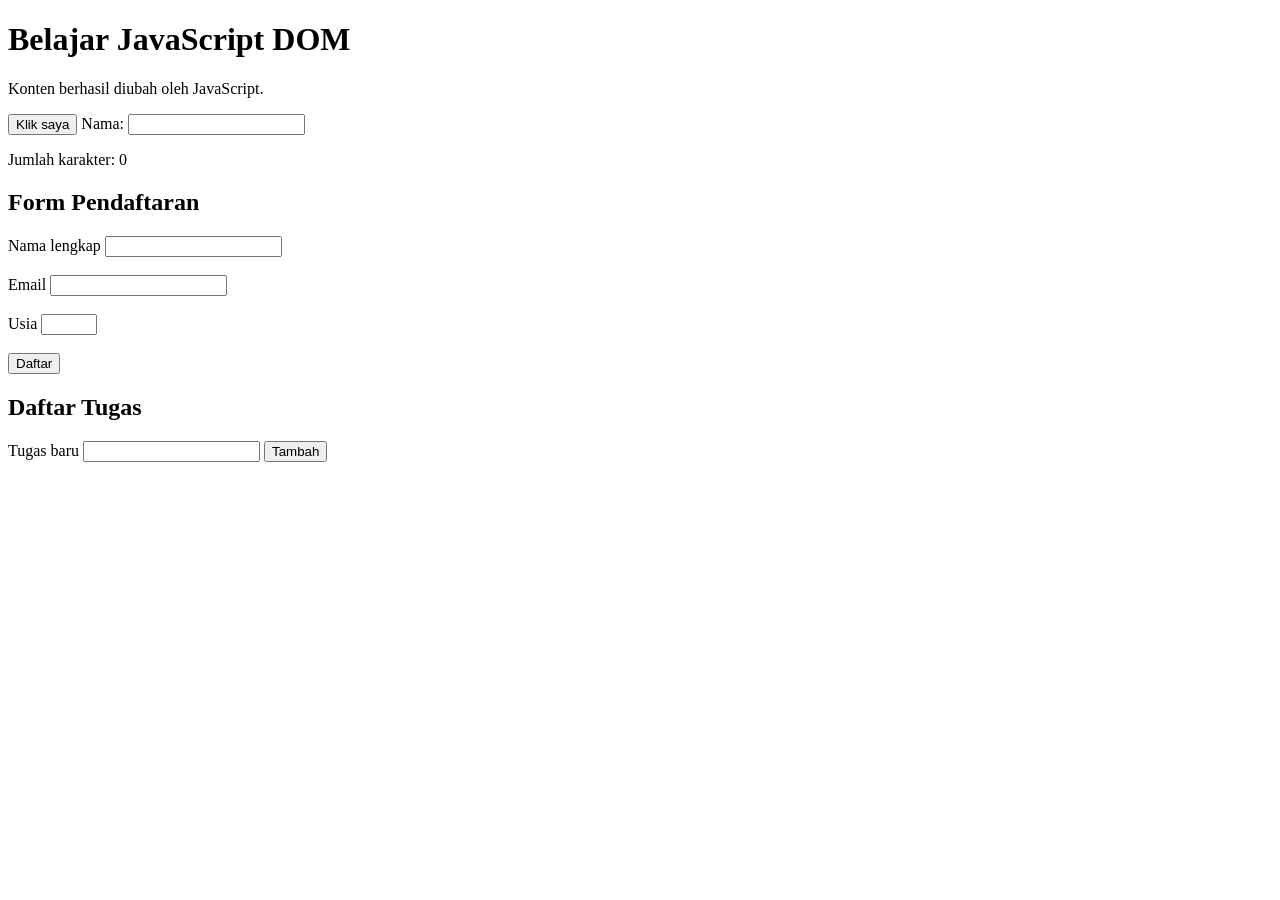
<file: index.html>
<!DOCTYPE html>
<html lang="en">
<head>
    <meta charset="UTF-8">
    <meta name="viewport" content="width=device-width, initial-scale=1.0">
    <title>Praktikum Dom dan event</title>
    <link rel="stylesheet" href="style.css">
    <script src="script.js" defer></script>
</head>
<body>
    <h1 id="judul"> Latihan DOM</h1>
    <p id="pesan"> Belum ada tindakan. </p>
    <button id="tombolAksi" type="button">Klik saya</button>
<label for="namaInput"> Nama: </label>
<input type="text" id="namaInput" maxlength="40">
<p>Jumlah karakter: <span id="jumlahKarakter">0</span> </p>

<script>
const namaInput = document.getElementById("namaInput");
const jumlahKarakter = document.getElementById("jumlahKarakter");

namaInput.addEventListener("input", function () {
    jumlahKarakter.textContent = namaInput.value.length;
});
</script>


<!DOCTYPE html>
<html lang="id">
<head>
    <meta charset="UTF-8">
    <meta name="viewport" content="width=device-width, initial-scale=1.0">
    <title>Form Pendaftaran</title>
</head>
<body>

    <h2>Form Pendaftaran</h2>

    <form id="formPendaftaran" novalidate>
        <label for="nama">Nama lengkap</label>
        <input id="nama" name="nama" type="text">
        <br><br>

        <label for="email">Email</label>
        <input id="email" name="email" type="email">
        <br><br>

        <label for="usia">Usia</label>
        <input id="usia" name="usia" type="number" min="17" max="100">
        <br><br>

        <button type="submit">Daftar</button>
    </form>

    <p id="pesanForm" aria-live="polite"></p>

    <script>
        const form = document.getElementById("formPendaftaran");
        const pesanForm = document.getElementById("pesanForm");

        form.addEventListener("submit", function (event) {
            event.preventDefault();

            const nama = document.getElementById("nama").value.trim();
            const email = document.getElementById("email").value.trim();
            const usiaInput = document.getElementById("usia").value;
            const usia = Number(usiaInput);

            const polaEmail = /^[^\s@]+@[^\s@]+\.[^\s@]+$/;

            if (nama === "") {
                pesanForm.textContent = "Nama wajib diisi.";
            } else if (!polaEmail.test(email)) {
                pesanForm.textContent = "Format email tidak valid.";
            } else if (usiaInput === "" || !Number.isFinite(usia) || usia < 17 || usia > 100) {
                pesanForm.textContent = "Usia harus antara 17 sampai 100 tahun.";
            } else {
                pesanForm.textContent = "Pendaftaran berhasil! Halo, " + nama + ".";
            }
        });
    </script>


<!DOCTYPE html>
<html lang="id">
<head>
    <meta charset="UTF-8">
    <meta name="viewport" content="width=device-width, initial-scale=1.0">
    <title>Daftar Tugas</title>

    <link rel="stylesheet" href="style.css">
    <script src="script.js" defer></script>
</head>
<body>

    <section>
        <h2>Daftar Tugas</h2>

        <label for="inputTugas">Tugas baru</label>
        <input id="inputTugas" type="text">

        <button id="tambahTugas" type="button">Tambah</button>

        <p id="pesanTugas" aria-live="polite"></p>

        <ul id="daftarTugas"></ul>
    </section>

</body>
</html>

</body>
</html>
</file>
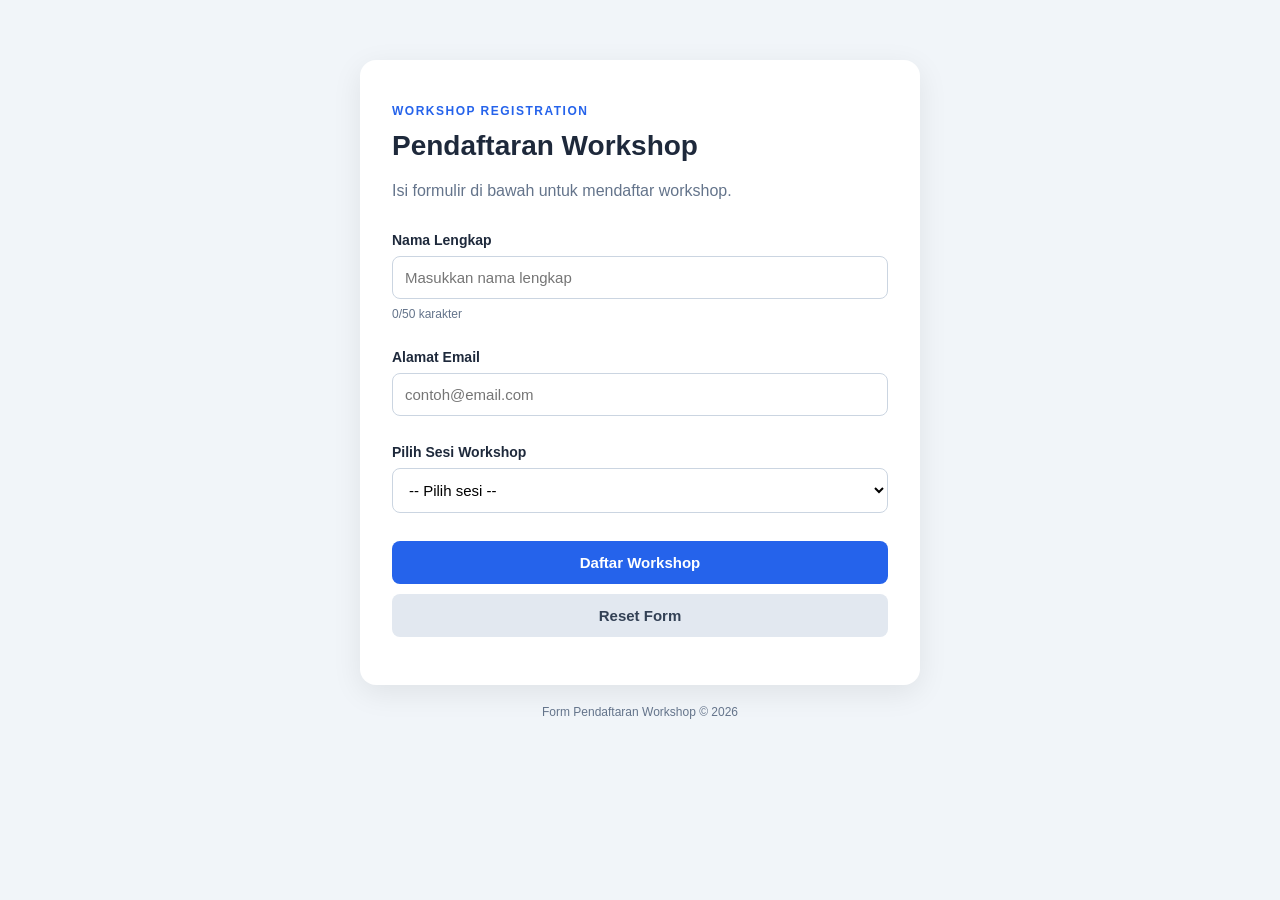
<file: ProjectMini/index.html>
<!DOCTYPE html>
<html lang="id">
<head>
    <meta charset="UTF-8">
    <meta name="viewport" content="width=device-width, initial-scale=1.0">
    <title>Form Pendaftaran Workshop</title>
    <link rel="stylesheet" href="style.css">
    <script src="script.js" defer></script>
</head>
<body>
    <main class="container">
        <div class="form-card">
            <header class="header">
                <p class="label">WORKSHOP REGISTRATION</p>
                <h1>Pendaftaran Workshop</h1>
                <p>Isi formulir di bawah untuk mendaftar workshop.</p>
            </header>

            <form id="formWorkshop" novalidate>
                <div class="form-group">
                    <label for="nama">Nama Lengkap</label>
                    <input type="text" id="nama" name="nama" placeholder="Masukkan nama lengkap" maxlength="50">
                    <small id="hitungKarakter">0/50 karakter</small>
                    <small class="error" id="errorNama"></small>
                </div>

                <div class="form-group">
                    <label for="email">Alamat Email</label>
                    <input type="email" id="email" name="email" placeholder="contoh@email.com">
                    <small class="error" id="errorEmail"></small>
                </div>

                <div class="form-group">
                    <label for="sesi">Pilih Sesi Workshop</label>
                    <select id="sesi" name="sesi">
                        <option value="">-- Pilih sesi --</option>
                        <option value="HTML & CSS Dasar">HTML & CSS Dasar</option>
                        <option value="JavaScript Pemula">JavaScript Pemula</option>
                        <option value="UI/UX Design">UI/UX Design</option>
                    </select>
                    <small class="error" id="errorSesi"></small>
                </div>

                <button type="submit" class="btn-submit">Daftar Workshop</button>
                <button type="reset" class="btn-reset">Reset Form</button>

                <p id="pesan" role="status" aria-live="polite"></p>
            </form>

            <section id="ringkasan" class="summary" hidden>
                <h2>Pendaftaran Berhasil</h2>
                <p>Nama: <span id="ringkasanNama"></span></p>
                <p>Email: <span id="ringkasanEmail"></span></p>
                <p>Sesi: <span id="ringkasanSesi"></span></p>
            </section>
        </div>
        <footer>Form Pendaftaran Workshop &copy; 2026</footer>
    </main>
</body>
</html>
</file>
<file: style.css>
.highlight { 
    color: #173f75;
    background-color: #e6f1ff;
    border-left: 4px solid #3478c8;
    padding:12px
}
.teks-besar { 
    font-size: 1.4rem; 
}


.selesai span {
    text-decoration: line-through;
    color: #687386;
}

li {
    margin-bottom: 8px;
}
</file>
<file: ProjectMini/style.css>
* {
    box-sizing: border-box;
}

body {
    margin: 0;
    font-family: Arial, sans-serif;
    background: #f1f5f9;
    color: #1e293b;
}

.container {
    width: 100%;
    max-width: 600px;
    margin: 40px auto;
    padding: 20px;
}

.form-card {
    background: #ffffff;
    padding: 32px;
    border-radius: 16px;
    box-shadow: 0 8px 30px rgba(0, 0, 0, 0.08);
}

.header {
    margin-bottom: 28px;
}

.label {
    color: #2563eb;
    font-size: 12px;
    font-weight: bold;
    letter-spacing: 1.5px;
}

h1 {
    font-size: 28px;
    margin: 10px 0;
}

.header p:last-child {
    color: #64748b;
    line-height: 1.6;
}

.form-group {
    display: flex;
    flex-direction: column;
    gap: 8px;
    margin-bottom: 20px;
}

label {
    font-weight: bold;
    font-size: 14px;
}

input,
select {
    width: 100%;
    padding: 12px;
    border: 1px solid #cbd5e1;
    border-radius: 8px;
    font-size: 15px;
    background: #ffffff;
}

input:focus,
select:focus {
    outline: 2px solid #93c5fd;
    border-color: #2563eb;
}

small {
    color: #64748b;
    font-size: 12px;
}

.error {
    color: #dc2626;
}

.btn-submit,
.btn-reset {
    width: 100%;
    padding: 13px;
    border: none;
    border-radius: 8px;
    font-size: 15px;
    font-weight: bold;
    cursor: pointer;
}

.btn-submit {
    background: #2563eb;
    color: #ffffff;
}

.btn-submit:hover {
    background: #1d4ed8;
}

.btn-reset {
    margin-top: 10px;
    background: #e2e8f0;
    color: #334155;
}

.btn-reset:hover {
    background: #cbd5e1;
}

#pesan {
    margin-top: 16px;
    line-height: 1.5;
    font-size: 14px;
}

.success {
    color: #15803d;
}

.failed {
    color: #dc2626;
}

.summary {
    margin-top: 24px;
    padding: 18px;
    background: #eff6ff;
    border-radius: 10px;
    overflow-wrap: anywhere;
}

.summary h2 {
    font-size: 19px;
    color: #1d4ed8;
}

.summary p {
    line-height: 1.5;
}

footer {
    margin-top: 20px;
    text-align: center;
    color: #64748b;
    font-size: 12px;
}

@media (max-width: 480px) {
    .container {
        margin: 10px auto;
        padding: 12px;
    }

    .form-card {
        padding: 22px;
    }

    h1 {
        font-size: 23px;
    }
}
</file>
